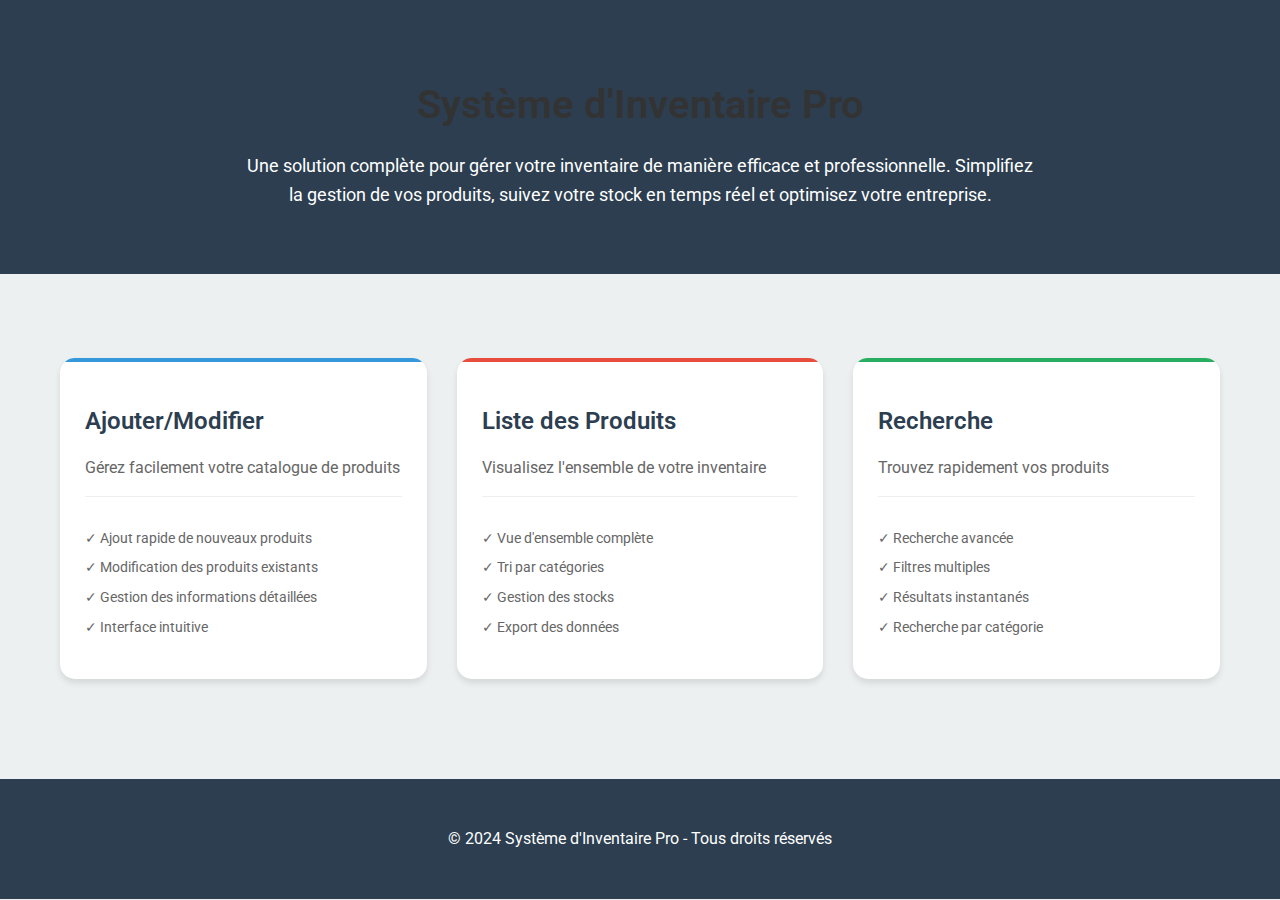
<file: index.html>
<!DOCTYPE html>
<html lang="fr">
<head>
  <meta charset="UTF-8">
  <meta name="viewport" content="width=device-width, initial-scale=1.0">
  <link rel="stylesheet" href="styles.css">
  <title >Système d'Inventaire - Accueil</title>
  <link href="https://fonts.googleapis.com/css2?family=Roboto:wght@400;500;700&display=swap" rel="stylesheet">
</head>
<body>
  <div class="hero-section">
    <h1>Système d'Inventaire Pro</h1>
    <div class="hero-description">
      <p>Une solution complète pour gérer votre inventaire de manière efficace et professionnelle. 
      Simplifiez la gestion de vos produits, suivez votre stock en temps réel et optimisez votre entreprise.</p>
    </div>
  </div>

  <div class="container">
    <div class="cards-container">
      <div class="card" onclick="window.location.href='add.html'">
        <h2>Ajouter/Modifier</h2>
        <p>Gérez facilement votre catalogue de produits</p>
        <div class="features">
          <ul>
            <li>✓ Ajout rapide de nouveaux produits</li>
            <li>✓ Modification des produits existants</li>
            <li>✓ Gestion des informations détaillées</li>
            <li>✓ Interface intuitive</li>
          </ul>
        </div>
      </div>

      <div class="card" onclick="window.location.href='list.html'">
        <h2>Liste des Produits</h2>
        <p>Visualisez l'ensemble de votre inventaire</p>
        <div class="features">
          <ul>
            <li>✓ Vue d'ensemble complète</li>
            <li>✓ Tri par catégories</li>
            <li>✓ Gestion des stocks</li>
            <li>✓ Export des données</li>
          </ul>
        </div>
      </div>

      <div class="card" onclick="window.location.href='search.html'">
        <h2>Recherche</h2>
        <p>Trouvez rapidement vos produits</p>
        <div class="features">
          <ul>
            <li>✓ Recherche avancée</li>
            <li>✓ Filtres multiples</li>
            <li>✓ Résultats instantanés</li>
            <li>✓ Recherche par catégorie</li>
          </ul>
        </div>
      </div>
    </div>
  </div>

  <footer class="footer">
    <p>© 2024 Système d'Inventaire Pro - Tous droits réservés</p>
  </footer>
</body>
</html>
</file>
<file: styles.css>
:root {
  --primary-color: #2c3e50;
  --secondary-color: #3498db;
  --accent-color: #e74c3c;
  --text-color: #333;
  --light-bg: #ecf0f1;
  --text-light: #6b7280;
  --background-color: #f3f4f6;
  --card-background: #ffffff;
  --danger-color: #dc2626;
  --success-color: #16a34a;
  --warning-color: #d97706;
  --border-color: #e5e7eb;
  --shadow: 0 1px 3px rgba(0, 0, 0, 0.1);
  --radius: 8px;
}

body {
  font-family: 'Roboto', sans-serif;
  margin: 0;
  padding: 0;
  background-color: var(--light-bg);
  color: var(--text-color);
  line-height: 1.5;
}

.navbar {
  background-color: var(--card-background);
  padding: 1rem;
  box-shadow: var(--shadow);
  border-bottom: 1px solid var(--border-color);
}

.navbar ul {
  max-width: 1200px;
  margin: 0 auto;
  display: flex;
  align-items: center;
  gap: 2rem;
}

.navbar li {
  list-style: none;
}

.navbar a {
  color: var(--text-color);
  text-decoration: none;
  font-weight: 500;
  font-size: 0.875rem;
  transition: color 0.2s;
}

.navbar a:hover {
  color: var(--primary-color);
}

.container {
  max-width: 1200px;
  margin: 0 auto;
  padding: 2rem;
}

.hero-section {
  text-align: center;
  padding: 3rem 0;
  background-color: var(--primary-color);
  color: white;
  margin-bottom: 2rem;
}

.hero-section h1 {
  font-size: 2.5rem;
  margin-bottom: 1rem;
}

.hero-description {
  max-width: 800px;
  margin: 0 auto;
  line-height: 1.6;
  font-size: 1.1rem;
}

.card {
  background: var(--card-background);
  border-radius: var(--radius);
  padding: 1.5rem;
  box-shadow: var(--shadow);
}

h1, h2 {
  font-size: 1.25rem;
  font-weight: 600;
  margin-bottom: 1rem;
  color: var(--text-color);
}

input[type="text"],
input[type="number"],
textarea,
select {
  width: 100%;
  padding: 0.75rem;
  border: 1px solid var(--border-color);
  border-radius: var(--radius);
  background-color: var(--card-background);
  color: var(--text-color);
  font-size: 0.875rem;
  transition: border-color 0.2s;
}

input:focus,
textarea:focus,
select:focus {
  outline: none;
  border-color: var(--primary-color);
  box-shadow: 0 0 0 2px rgba(37, 99, 235, 0.1);
}

button {
  background-color: var(--primary-color);
  color: white;
  border: none;
  padding: 0.75rem 1.5rem;
  border-radius: var(--radius);
  font-weight: 500;
  font-size: 0.875rem;
  cursor: pointer;
  transition: background-color 0.2s;
}

button:hover {
  background-color: var(--secondary-color);
}

button.secondary {
  background-color: transparent;
  border: 1px solid var(--border-color);
  color: var(--text-color);
}

button.secondary:hover {
  background-color: var(--background-color);
}

#productList {
  display: grid;
  gap: 1rem;
}

.product-card {
  background: var(--card-background);
  border-radius: var(--radius);
  padding: 1rem;
  border: 1px solid var(--border-color);
  display: grid;
  grid-template-columns: 1fr auto;
  align-items: center;
  gap: 1rem;
}

.stock-indicator {
  padding: 0.25rem 0.75rem;
  border-radius: 9999px;
  font-size: 0.75rem;
  font-weight: 500;
}

.stock-low {
  background-color: #fee2e2;
  color: var(--danger-color);
}

.stock-medium {
  background-color: #fef3c7;
  color: var(--warning-color);
}

.stock-high {
  background-color: #dcfce7;
  color: var(--success-color);
}

.actions {
  display: flex;
  gap: 0.5rem;
}

.search-bar {
  margin-bottom: 1.5rem;
  position: relative;
}

.search-bar input {
  padding-left: 2.5rem;
}

.search-bar::before {
  content: "🔍";
  position: absolute;
  left: 0.75rem;
  top: 50%;
  transform: translateY(-50%);
  color: var(--text-light);
}

.stats-grid {
  display: grid;
  grid-template-columns: repeat(auto-fit, minmax(200px, 1fr));
  gap: 1rem;
  margin-bottom: 2rem;
}

.stat-card {
  background: var(--card-background);
  padding: 1rem;
  border-radius: var(--radius);
  border: 1px solid var(--border-color);
}

.stat-card h3 {
  font-size: 0.875rem;
  color: var(--text-light);
  margin: 0 0 0.5rem 0;
}

.stat-card p {
  font-size: 1.5rem;
  font-weight: 600;
  margin: 0;
}

.cards-container {
  display: grid;
  grid-template-columns: repeat(3, 1fr);
  gap: 30px;
  padding: 20px;
}

.card {
  background: white;
  border-radius: 15px;
  padding: 25px;
  box-shadow: 0 4px 6px rgba(0,0,0,0.1);
  cursor: pointer;
  transition: all 0.3s ease;
  position: relative;
  overflow: hidden;
}

.card:hover {
  transform: translateY(-10px);
  box-shadow: 0 6px 12px rgba(0,0,0,0.15);
}

.card::before {
  content: '';
  position: absolute;
  top: 0;
  left: 0;
  width: 100%;
  height: 4px;
}

.card:nth-child(1)::before {
  background-color: var(--secondary-color);
}

.card:nth-child(2)::before {
  background-color: var(--accent-color);
}

.card:nth-child(3)::before {
  background-color: #27ae60;
}

.card h2 {
  color: var(--primary-color);
  margin-bottom: 15px;
  font-size: 1.5rem;
}

.card p {
  color: #666;
  line-height: 1.6;
  margin-bottom: 15px;
}

.card .features {
  margin-top: 15px;
  padding-top: 15px;
  border-top: 1px solid #eee;
}

.card .features ul {
  list-style-type: none;
  padding: 0;
}

.card .features li {
  margin-bottom: 8px;
  color: #666;
  font-size: 0.9rem;
}

.footer {
  text-align: center;
  padding: 2rem;
  background-color: var(--primary-color);
  color: white;
  margin-top: 3rem;
}

table {
  width: 100%;
  border-collapse: collapse;
  background: var(--card-background);
  border-radius: var(--radius);
  overflow: hidden;
  box-shadow: var(--shadow);
}

th, td {
  padding: 1rem;
  text-align: left;
  border-bottom: 1px solid var(--border-color);
}

th {
  background-color: var(--background-color);
  font-weight: 600;
  color: var(--text-color);
  font-size: 0.875rem;
}

tr:hover {
  background-color: var(--background-color);
}

/* Ajoutez ces styles à votre fichier CSS existant */

.product-form {
    display: flex;
    flex-direction: column;
    gap: 1.5rem;
}

.form-group {
    display: flex;
    flex-direction: column;
    gap: 0.5rem;
}

.form-group label {
    font-size: 0.875rem;
    font-weight: 500;
    color: var(--text-color);
}

.button-group {
    display: flex;
    gap: 1rem;
    margin-top: 1rem;
}

button.primary {
    background-color: var(--primary-color);
    color: white;
}

button.primary:hover {
    background-color: var(--secondary-color);
}

button.secondary {
    background-color: transparent;
    border: 1px solid var(--border-color);
    color: var(--text-color);
}

button.secondary:hover {
    background-color: var(--background-color);
}

/* Styles pour les boutons d'action */
.actions {
  display: flex;
  gap: 0.5rem;
}

.edit-btn {
  background-color: var(--primary-color);
  color: white;
}

.delete-btn {
  background-color: var(--danger-color);
  color: white;
}

.edit-btn:hover {
  background-color: var(--secondary-color);
}

.delete-btn:hover {
  background-color: #b91c1c;
}

/* Styles pour les indicateurs de stock */
.stock-indicator {
  padding: 0.25rem 0.75rem;
  border-radius: 9999px;
  font-size: 0.75rem;
  font-weight: 500;
  display: inline-block;
}

.stock-low {
  background-color: #fee2e2;
  color: var(--danger-color);
}

.stock-medium {
  background-color: #fef3c7;
  color: var(--warning-color);
}

.stock-high {
  background-color: #dcfce7;
  color: var(--success-color);
}

/* Responsive design pour le tableau */
@media (max-width: 768px) {
  table {
    display: block;
    overflow-x: auto;
  }
  
  th, td {
    min-width: 120px;
  }
  
  .actions {
    min-width: 160px;
  }
}

/* Styles pour la recherche */
.search-container {
    padding: 2rem;
}

.search-controls {
    display: flex;
    flex-direction: column;
    gap: 1rem;
    margin-bottom: 2rem;
}

.filter-group {
    display: flex;
    gap: 1rem;
}

.search-bar input {
    width: 100%;
    padding: 0.75rem 1rem 0.75rem 2.5rem;
    border: 1px solid var(--border-color);
    border-radius: var(--radius);
    font-size: 1rem;
}

.no-results {
    text-align: center;
    padding: 2rem;
    color: var(--text-light);
    font-style: italic;
}

select {
    padding: 0.75rem;
    border: 1px solid var(--border-color);
    border-radius: var(--radius);
    background-color: var(--card-background);
    color: var(--text-color);
    font-size: 0.875rem;
    min-width: 150px;
}

@media (min-width: 768px) {
    .search-controls {
        flex-direction: row;
        align-items: center;
    }

    .search-bar {
        flex: 1;
    }
}
</file>
